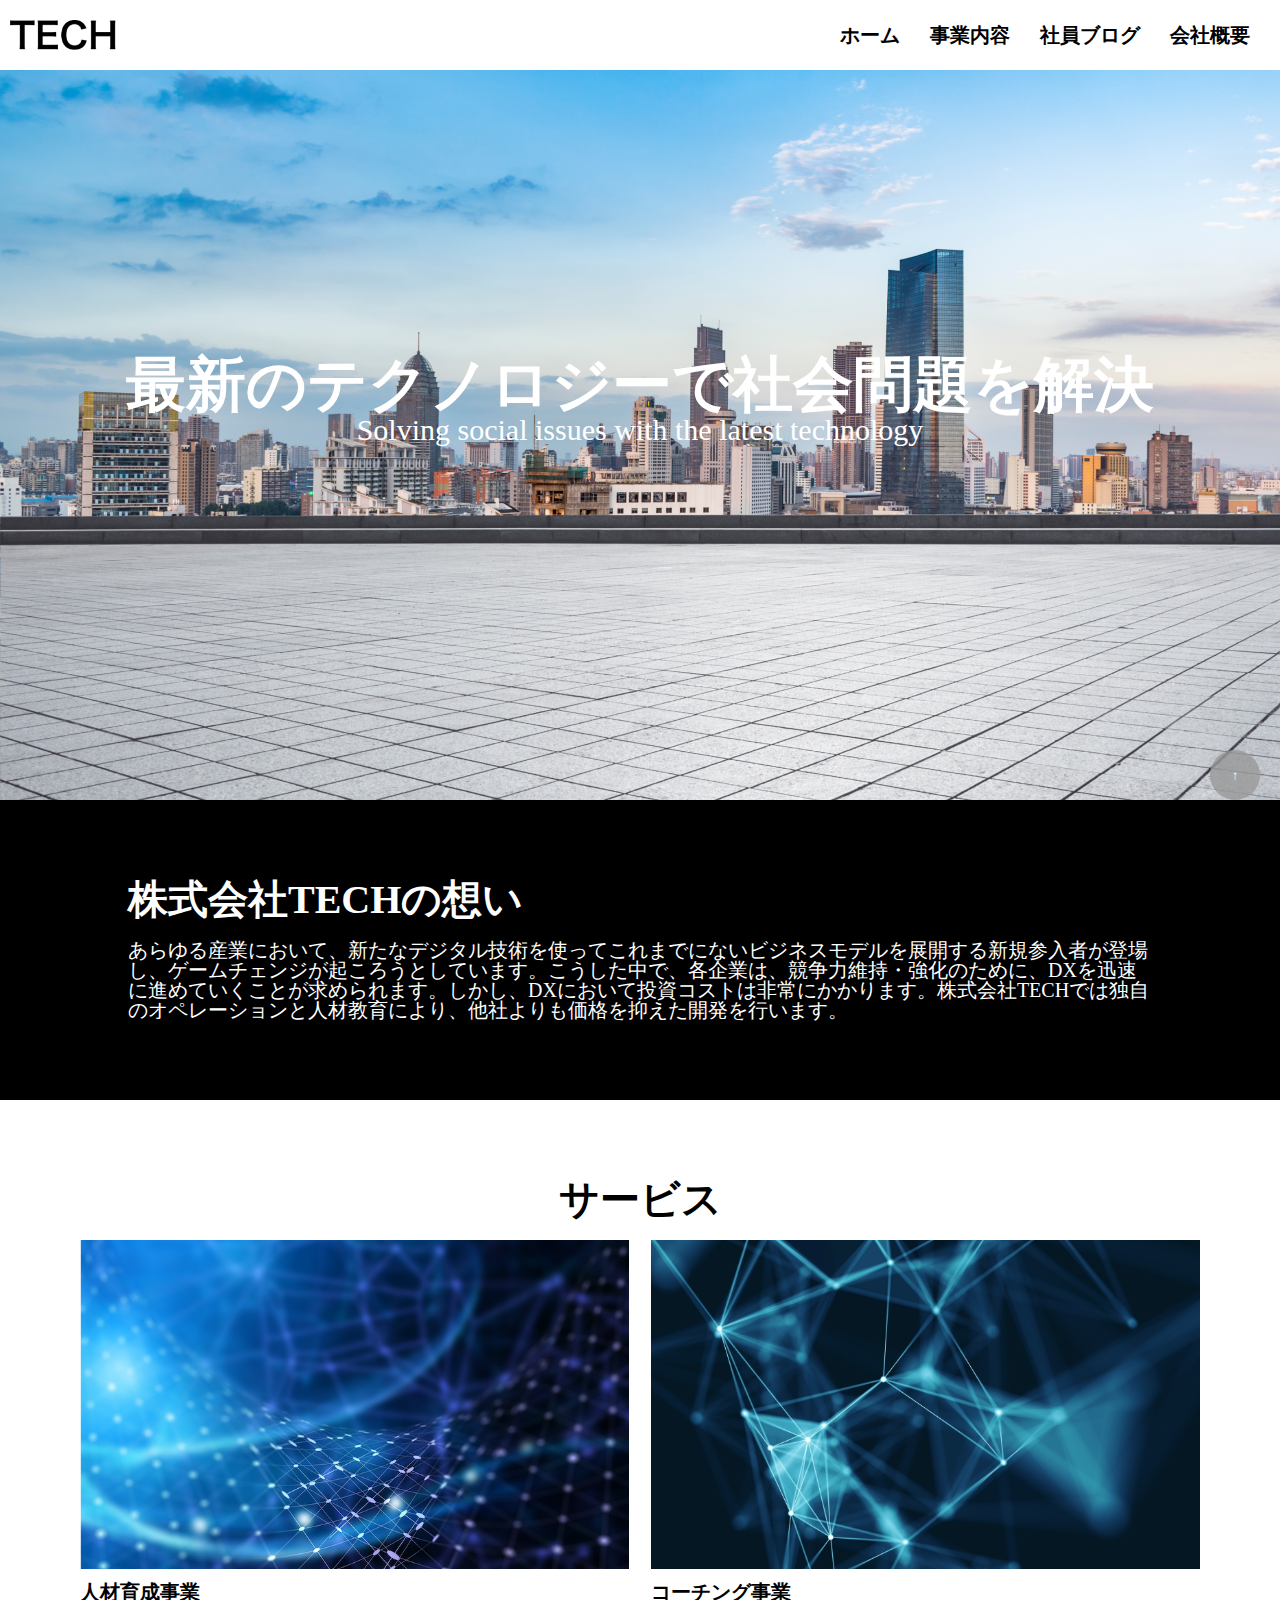
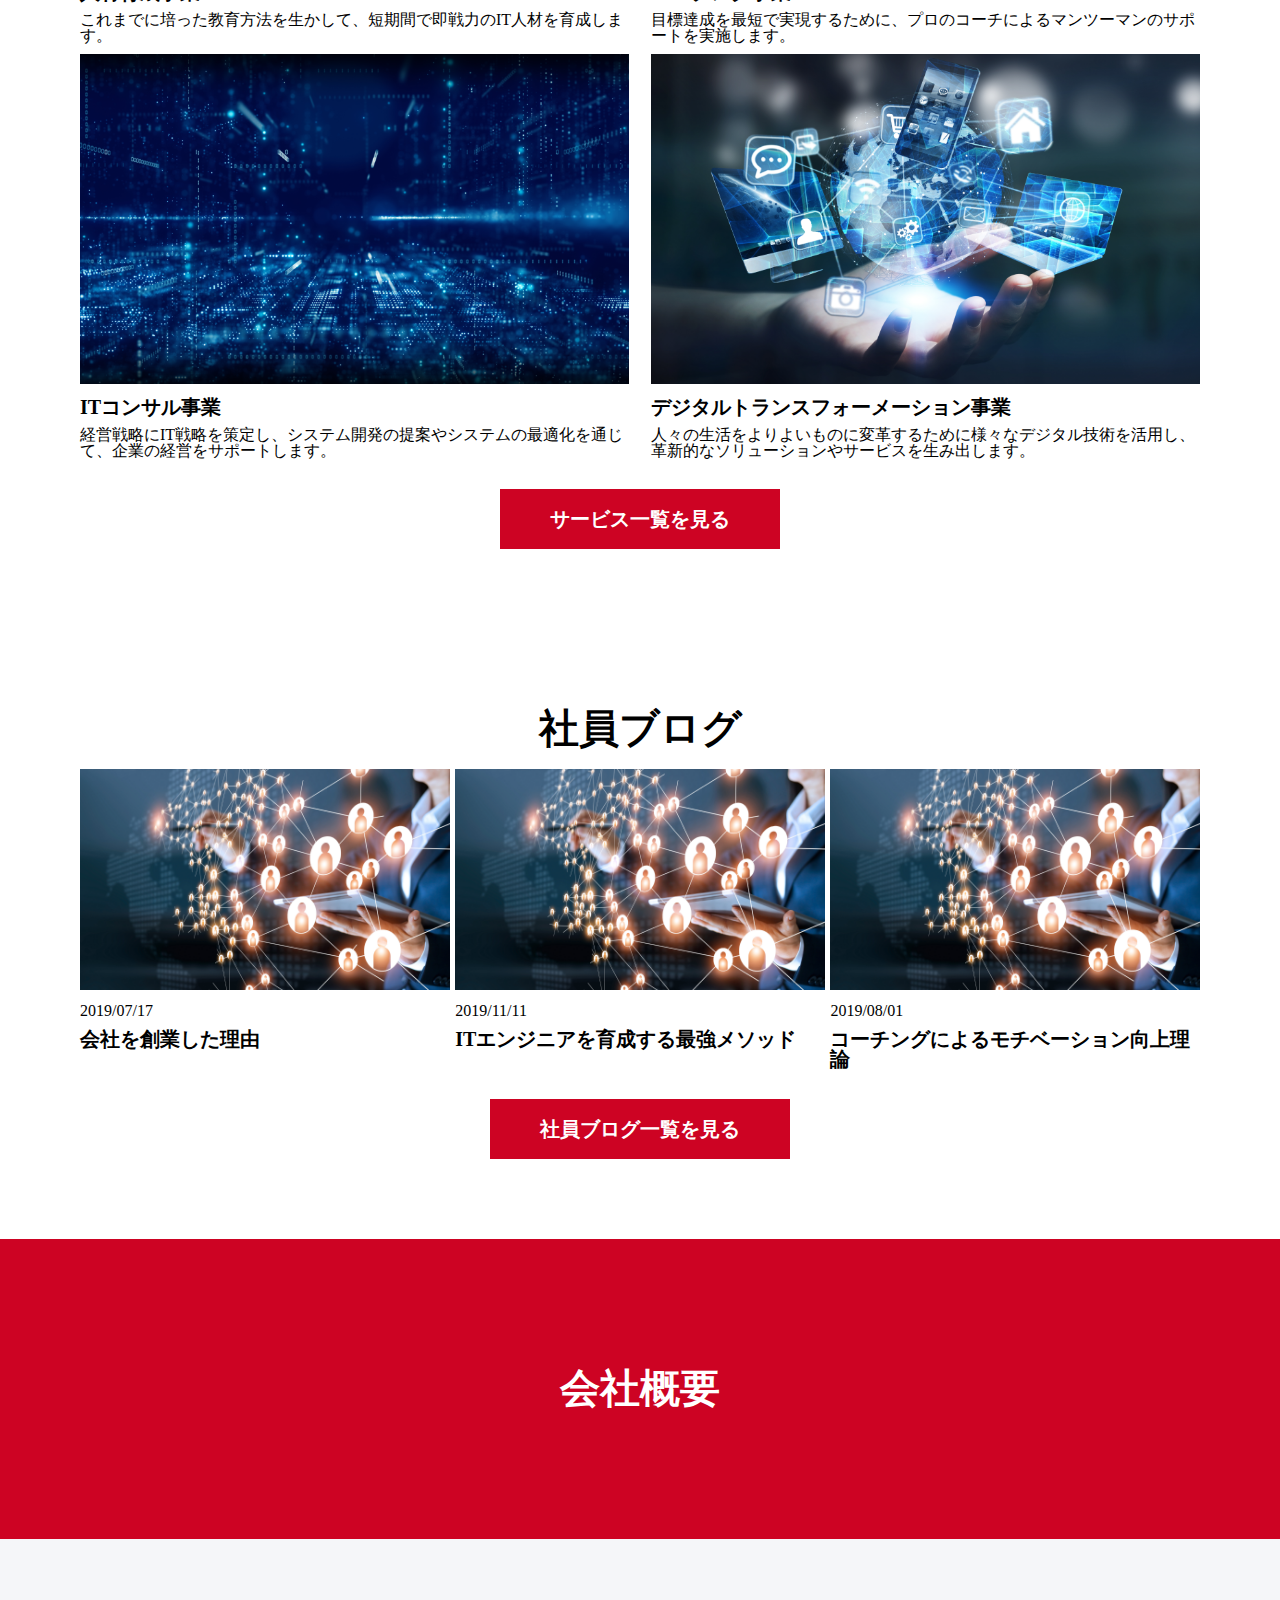
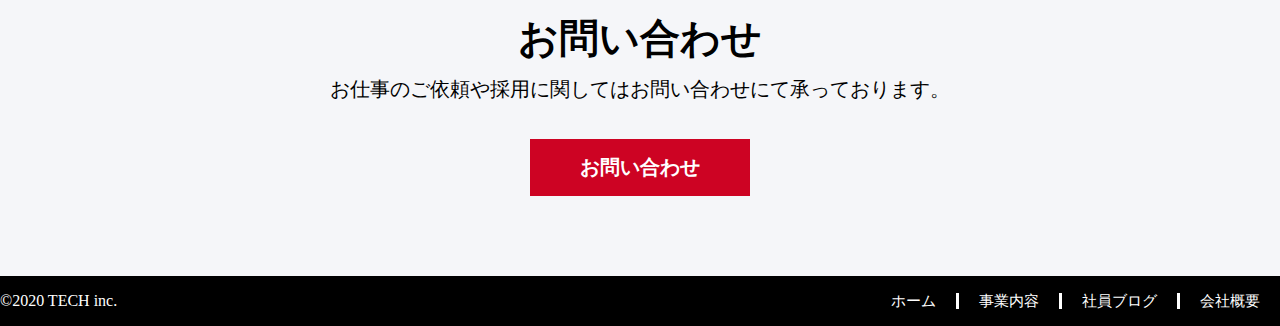
<file: 20221022tamada/index.html>
<!DOCTYPE html>
<html lang="ja">
  <head>
    <meta charset="UTF-8" />
    <meta name="viewport" content="width=device-width, initial-scale=1.0" />
    <title>【JavaScript】演習問題 コーポレートサイト</title>
    <link rel="stylesheet" href="css/reset.css" />
    <link rel="stylesheet" href="css/style_common.css" />
    <link rel="stylesheet" href="css/style_index.css" />
  </head>
  <body>
    <div class="container">
      <header class="header">
        <div class="header__area">
          <img src="./img/logo.png" alt="" class="header__image" />
          <ul class="header__nav">
            <li class="header__nav-link">
              <a href="index.html" class="header__nav-anchor">ホーム</a>
            </li>
            <li class="header__nav-link">
              <a href="./html/service.html" class="header__nav-anchor">事業内容</a>
            </li>
            <li class="header__nav-link">
              <a href="./html/blog.html" class="header__nav-anchor">社員ブログ</a>
            </li>
            <li class="header__nav-link">
              <a href="./html/company.html" class="header__nav-anchor">会社概要</a>
            </li>
          </ul>
          <div class="header__drawer" id="drawerNav">
            <ul class="header__drawer__nav">
              <li class="header__drawer__nav-link">
                <a href="index.html" class="header__drawer__nav-anchor">ホーム</a>
              </li>
              <li class="header__drawer__nav-link">
                <a href="./html/service.html" class="header__drawer__nav-anchor">事業内容</a>
              </li>
              <li class="header__drawer__nav-link">
                <a href="./html/blog.html" class="header__drawer__nav-anchor">社員ブログ</a>
              </li>
              <li class="header__drawer__nav-link">
                <a href="./html/company.html" class="header__drawer__nav-anchor">会社概要</a>
              </li>
            </ul>
          </div>
          <div class="menu" id="menu">
            <span class="menu__line--top"></span>
            <span class="menu__line--middle"></span>
            <span class="menu__line--bottom"></span>
          </div>
          <button class="scroll-top" id="scrollTopButton">↑</button>
        </div>
      </header>
      <main class="main">
        <div class="top">
          <div class="top__text-area">
            <h1 class="top__text-area__title-ja">最新のテクノロジーで社会問題を解決</h1>
            <p class="top__text-area__title-en">Solving social issues with the latest technology</p>
          </div>
        </div>
        <div class="comment">
          <div class="comment__text-area">
            <h2 class="comment__text-area__subject">株式会社TECHの想い</h2>
            <p class="comment__text-area__text">
              あらゆる産業において、新たなデジタル技術を使ってこれまでにないビジネスモデルを展開する新規参入者が登場し、ゲームチェンジが起ころうとしています。こうした中で、各企業は、競争力維持・強化のために、DXを迅速に進めていくことが求められます。しかし、DXにおいて投資コストは非常にかかります。株式会社TECHでは独自のオペレーションと人材教育により、他社よりも価格を抑えた開発を行います。
            </p>
          </div>
        </div>
        <div class="service">
          <h2 class="service__title">サービス</h2>
          <div class="service__area">
            <div class="service__area__card">
              <img src="./img/service1.png" alt="" class="service-image" />
              <div class="service-text-area">
                <h3 class="service-text-area__subject">人材育成事業</h3>
                <p class="service-text-area__text">これまでに培った教育方法を生かして、短期間で即戦力のIT人材を育成します。</p>
              </div>
            </div>
            <div class="service__area__card">
              <img src="./img/service2.png" alt="" class="service-image" />
              <div class="service-text-area">
                <h3 class="service-text-area__subject">コーチング事業</h3>
                <p class="service-text-area__text">目標達成を最短で実現するために、プロのコーチによるマンツーマンのサポートを実施します。</p>
              </div>
            </div>
            <div class="service__area__card">
              <img src="./img/service3.png" alt="" class="service-image" />
              <div class="service-text-area">
                <h3 class="service-text-area__subject">ITコンサル事業</h3>
                <p class="service-text-area__text">経営戦略にIT戦略を策定し、システム開発の提案やシステムの最適化を通じて、企業の経営をサポートします。</p>
              </div>
            </div>
            <div class="service__area__card">
              <img src="./img/service4.png" alt="" class="service-image" />
              <div class="service-text-area">
                <h3 class="service-text-area__subject">デジタルトランスフォーメーション事業</h3>
                <p class="service-text-area__text">人々の生活をよりよいものに変革するために様々なデジタル技術を活用し、革新的なソリューションやサービスを生み出します。</p>
              </div>
            </div>
          </div>
          <a href="./html/service.html" class="service__button">サービス一覧を見る</a>
        </div>
        <div class="blog">
          <h2 class="blog__title">社員ブログ</h2>
          <div class="blog__area">
            <a href="#" class="blog__area__card">
              <img src="./img/blog.png" alt="" class="blog-image" />
              <div class="blog-text-area">
                <h4 class="blog-text-area__date">2019/07/17</h4>
                <h3 class="blog-text-area__subject">会社を創業した理由</h3>
              </div>
            </a>
            <a href="#" class="blog__area__card">
              <img src="./img/blog.png" alt="" class="blog-image" />
              <div class="blog-text-area">
                <h4 class="blog-text-area__date">2019/11/11</h4>
                <h3 class="blog-text-area__subject">ITエンジニアを育成する最強メソッド</h3>
              </div>
            </a>
            <a href="#" class="blog__area__card">
              <img src="./img/blog.png" alt="" class="blog-image" />
              <div class="blog-text-area">
                <h4 class="blog-text-area__date">2019/08/01</h4>
                <h3 class="blog-text-area__subject">コーチングによるモチベーション向上理論</h3>
              </div>
            </a>
          </div>
          <a href="./html/blog.html" class="blog__button">社員ブログ一覧を見る</a>
        </div>
        <a href="./html/company.html" class="company">
          <h2 class="company__title">会社概要</h2>
        </a>
        <div class="inquire">
          <div class="inquire__area">
            <h2 class="inquire__area__title">お問い合わせ</h2>
            <p class="inquire__area__text">お仕事のご依頼や採用に関してはお問い合わせにて承っております。</p>
            <input type="button" id="openInquireBtn" value="お問い合わせ" class="inquire__button" />
            <div id="modal" class="modal">
              <div class="modal__container">
                <div class="modal__container-inner">
                  <div class="modal-block--right">
                    <input type="button" id="closeInquireBtn" class="modal-inquire-close-button" value="×" />
                  </div>
                  <h2 class="modal-title">お問い合わせ</h2>
                  <form action="detail.html" method="post">
                    <div class="modal-block">
                      <label class="modal-inquire-label" for="company">会社名</label>
                      <input type="text" name="company" class="modal-inquire-text" id="company" />
                    </div>
                    <div class="modal-block">
                      <label class="modal-inquire-label required" for="name">名前</label>
                      <input type="text" name="name" class="modal-inquire-text" id="name" required />
                    </div>
                    <div class="modal-block">
                      <label class="modal-inquire-label required" for="email">メールアドレス</label>
                      <input type="email" name="email" class="modal-inquire-text" id="email" required />
                    </div>
                    <div class="modal-block">
                      <label class="modal-inquire-label required" for="text">内容</label>
                      <textarea name="text" cols="30" rows="10" class="modal-inquire-text" id="text" required> </textarea>
                    </div>
                    <input type="submit" value="お申し込み" class="modal-inquire-submit" />
                  </form>
                </div>
              </div>
            </div>
          </div>
        </div>
      </main>
      <footer class="fotter">
        <small class="copyright">&copy;2020 TECH inc.</small>
        <ul class="fotter__nav">
          <li class="fotter__nav-link">
            <a href="index.html" class="fotter__nav-anchor">ホーム</a>
          </li>
          <li class="fotter__nav-link">
            <a href="./html/service.html" class="fotter__nav-anchor">事業内容</a>
          </li>
          <li class="fotter__nav-link">
            <a href="./html/blog.html" class="fotter__nav-anchor">社員ブログ</a>
          </li>
          <li class="fotter__nav-link">
            <a href="./html/company.html" class="fotter__nav-anchor">会社概要</a>
          </li>
        </ul>
      </footer>
    </div>
    <script src="./js/main.js"></script>
  </body>
</html>
</file>
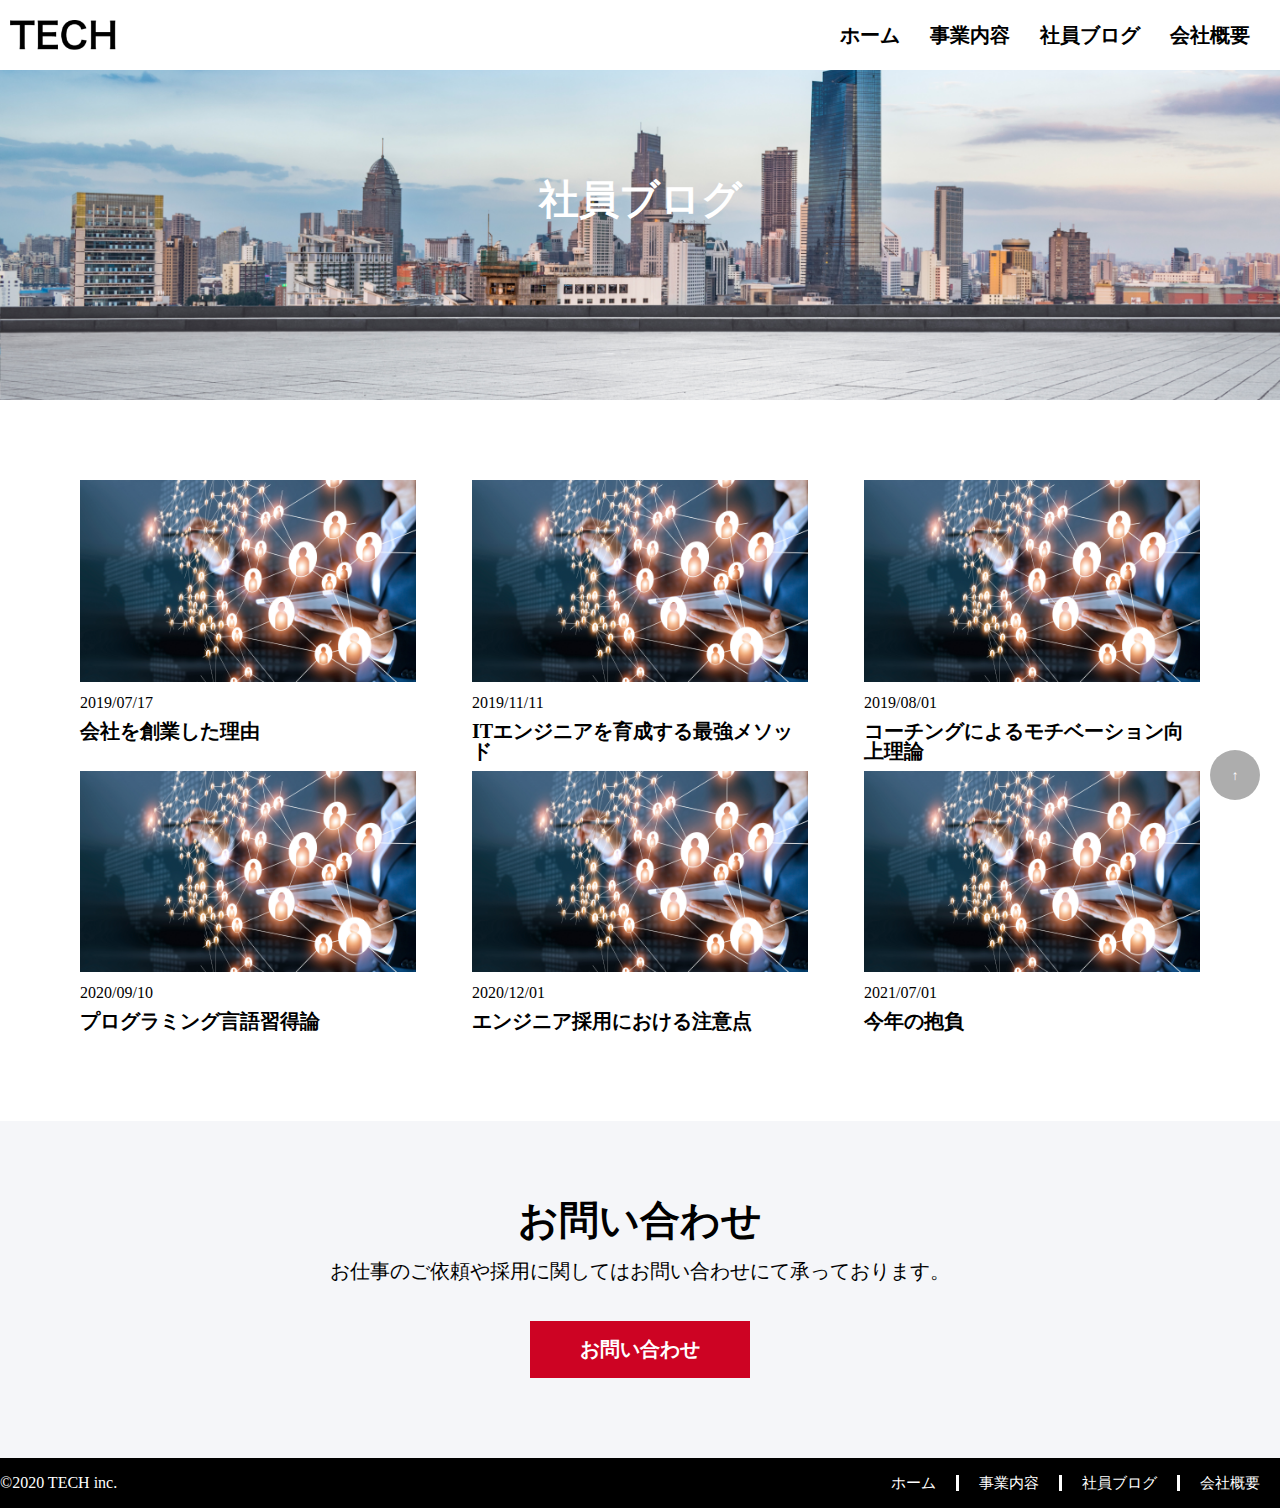
<file: 20221022tamada/html/blog.html>
<!DOCTYPE html>
<html lang="ja">
  <head>
    <meta charset="UTF-8" />
    <meta name="viewport" content="width=device-width, initial-scale=1.0" />
    <title>【JavaScript】演習問題 コーポレートサイト</title>
    <link rel="stylesheet" href="../css/reset.css" />
    <link rel="stylesheet" href="../css/style_common.css" />
    <link rel="stylesheet" href="../css/style_blog.css" />
  </head>
  <body>
    <div class="container">
      <header class="header">
        <div class="header__area">
          <img src="../img/logo.png" alt="" class="header__image" />
          <ul class="header__nav">
            <li class="header__nav-link">
              <a href="../index.html" class="header__nav-anchor">ホーム</a>
            </li>
            <li class="header__nav-link">
              <a href="./service.html" class="header__nav-anchor">事業内容</a>
            </li>
            <li class="header__nav-link">
              <a href="./blog.html" class="header__nav-anchor">社員ブログ</a>
            </li>
            <li class="header__nav-link">
              <a href="./company.html" class="header__nav-anchor">会社概要</a>
            </li>
          </ul>
          <div class="header__drawer" id="drawerNav">
            <ul class="header__drawer__nav">
              <li class="header__drawer__nav-link">
                <a href="../index.html" class="header__drawer__nav-anchor">ホーム</a>
              </li>
              <li class="header__drawer__nav-link">
                <a href="./service.html" class="header__drawer__nav-anchor">事業内容</a>
              </li>
              <li class="header__drawer__nav-link">
                <a href="./blog.html" class="header__drawer__nav-anchor">社員ブログ</a>
              </li>
              <li class="header__drawer__nav-link">
                <a href="./company.html" class="header__drawer__nav-anchor">会社概要</a>
              </li>
            </ul>
          </div>
          <div class="menu" id="menu">
            <span class="menu__line--top"></span>
            <span class="menu__line--middle"></span>
            <span class="menu__line--bottom"></span>
          </div>
        </div>
        <button class="scroll-top" id="scrollTopButton">↑</button>
      </header>
      <main class="main">
        <div class="top">
          <div class="top__text-area">
            <h1 class="top__text-area__title">社員ブログ</h1>
          </div>
        </div>
        <div class="blog">
          <a href="#" class="blog__card">
            <img src="../img/blog.png" alt="" class="blog-image" />
            <div class="blog-text-area">
              <h4 class="blog-text-area__date">2019/07/17</h4>
              <h3 class="blog-text-area__subject">会社を創業した理由</h3>
            </div>
          </a>
          <a href="#" class="blog__card">
            <img src="../img/blog.png" alt="" class="blog-image" />
            <div class="blog-text-area">
              <h4 class="blog-text-area__date">2019/11/11</h4>
              <h3 class="blog-text-area__subject">ITエンジニアを育成する最強メソッド</h3>
            </div>
          </a>
          <a href="#" class="blog__card">
            <img src="../img/blog.png" alt="" class="blog-image" />
            <div class="blog-text-area">
              <h4 class="blog-text-area__date">2019/08/01</h4>
              <h3 class="blog-text-area__subject">コーチングによるモチベーション向上理論</h3>
            </div>
          </a>
          <a href="#" class="blog__card">
            <img src="../img/blog.png" alt="" class="blog-image" />
            <div class="blog-text-area">
              <h4 class="blog-text-area__date">2020/09/10</h4>
              <h3 class="blog-text-area__subject">プログラミング言語習得論</h3>
            </div>
          </a>
          <a href="#" class="blog__card">
            <img src="../img/blog.png" alt="" class="blog-image" />
            <div class="blog-text-area">
              <h4 class="blog-text-area__date">2020/12/01</h4>
              <h3 class="blog-text-area__subject">エンジニア採用における注意点</h3>
            </div>
          </a>
          <a href="#" class="blog__card">
            <img src="../img/blog.png" alt="" class="blog-image" />
            <div class="blog-text-area">
              <h4 class="blog-text-area__date">2021/07/01</h4>
              <h3 class="blog-text-area__subject">今年の抱負</h3>
            </div>
          </a>
        </div>
        <div class="inquire">
          <div class="inquire__area">
            <h2 class="inquire__area__title">お問い合わせ</h2>
            <p class="inquire__area__text">お仕事のご依頼や採用に関してはお問い合わせにて承っております。</p>
            <input type="button" id="openInquireBtn" value="お問い合わせ" class="inquire__button" />
            <div id="modal" class="modal">
              <div class="modal__container">
                <div class="modal__container-inner">
                  <div class="modal-block--right">
                    <input type="button" id="closeInquireBtn" class="modal-inquire-close-button" value="×" />
                  </div>
                  <h2 class="modal-title">お問い合わせ</h2>
                  <form action="detail.html" method="post">
                    <div class="modal-block">
                      <label class="modal-inquire-label" for="company">会社名</label>
                      <input type="text" name="company" class="modal-inquire-text" id="company" />
                    </div>
                    <div class="modal-block">
                      <label class="modal-inquire-label required" for="name">名前</label>
                      <input type="text" name="name" class="modal-inquire-text" id="name" required />
                    </div>
                    <div class="modal-block">
                      <label class="modal-inquire-label required" for="email">メールアドレス</label>
                      <input type="email" name="email" class="modal-inquire-text" id="email" required />
                    </div>
                    <div class="modal-block">
                      <label class="modal-inquire-label required" for="text">内容</label>
                      <textarea name="text" cols="30" rows="10" class="modal-inquire-text" id="text" required> </textarea>
                    </div>
                    <input type="submit" value="お申し込み" class="modal-inquire-submit" />
                  </form>
                </div>
              </div>
            </div>
          </div>
        </div>
      </main>
      <footer class="fotter">
        <small class="copyright">&copy;2020 TECH inc.</small>
        <ul class="fotter__nav">
          <li class="fotter__nav-link">
            <a href="../index.html" class="fotter__nav-anchor">ホーム</a>
          </li>
          <li class="fotter__nav-link">
            <a href="./service.html" class="fotter__nav-anchor">事業内容</a>
          </li>
          <li class="fotter__nav-link">
            <a href="./blog.html" class="fotter__nav-anchor">社員ブログ</a>
          </li>
          <li class="fotter__nav-link">
            <a href="./company.html" class="fotter__nav-anchor">会社概要</a>
          </li>
        </ul>
      </footer>
    </div>
    <script src="../js/main.js"></script>
  </body>
</html>
</file>
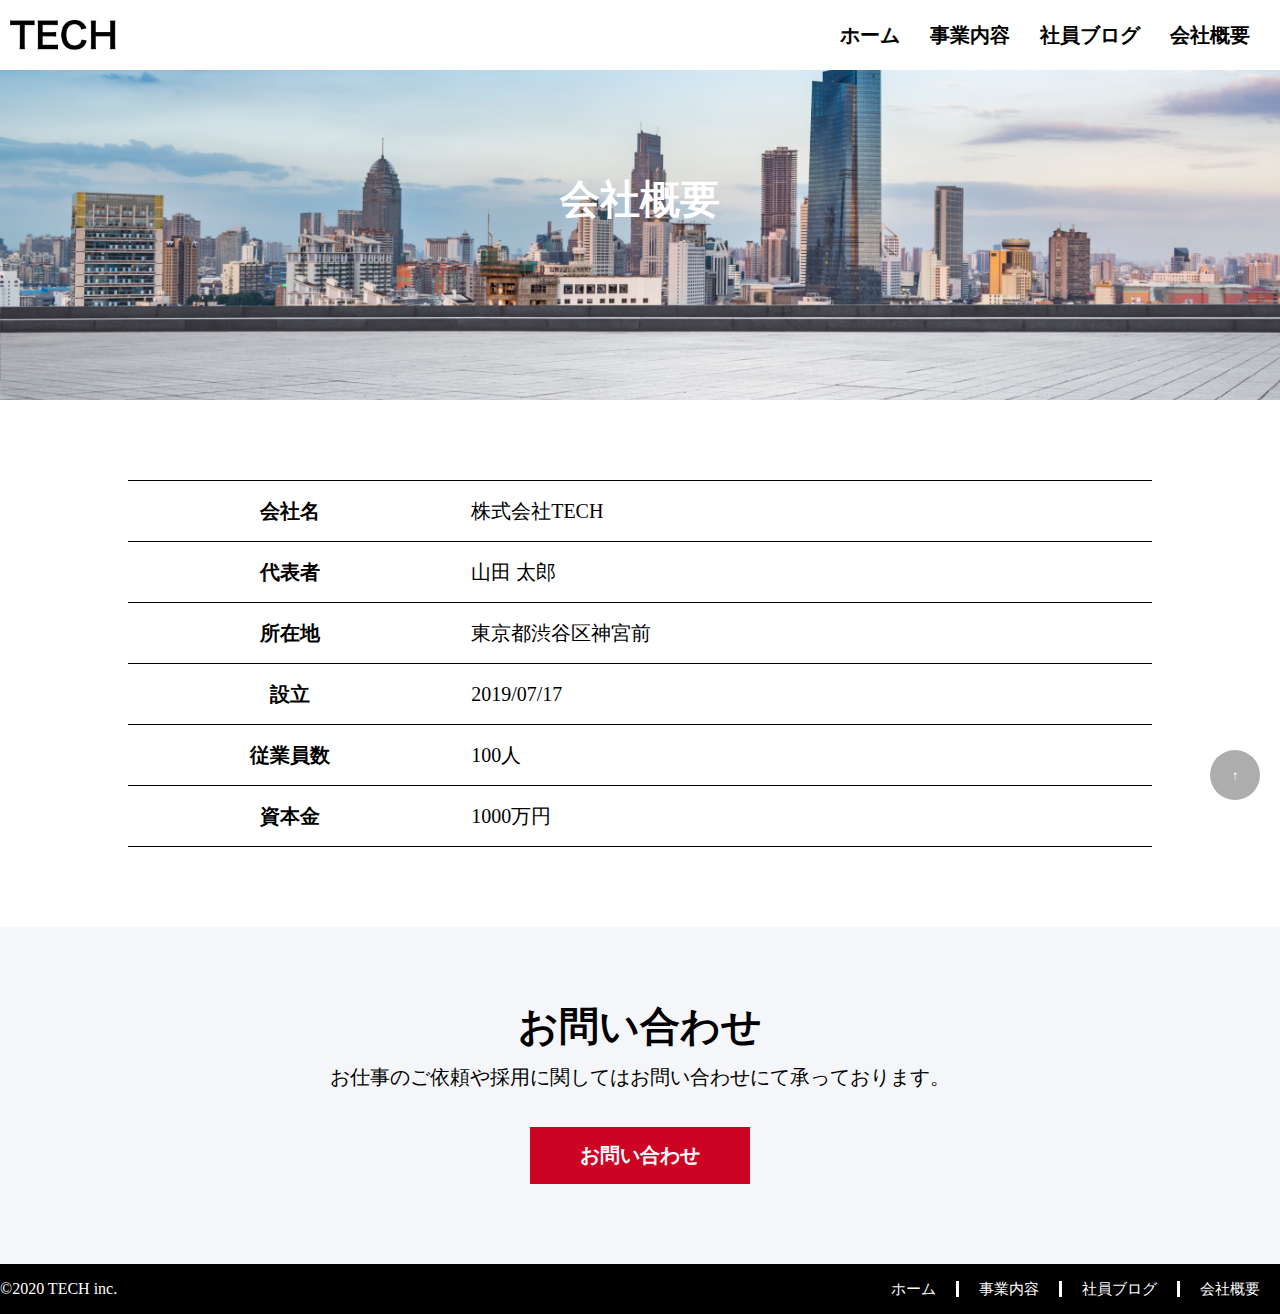
<file: 20221022tamada/html/company.html>
<!DOCTYPE html>
<html lang="ja">
  <head>
    <meta charset="UTF-8" />
    <meta name="viewport" content="width=device-width, initial-scale=1.0" />
    <title>【JavaScript】演習問題 コーポレートサイト</title>
    <link rel="stylesheet" href="../css/reset.css" />
    <link rel="stylesheet" href="../css/style_common.css" />
    <link rel="stylesheet" href="../css/style_company.css" />
  </head>
  <body>
    <div class="container">
      <header class="header">
        <div class="header__area">
          <img src="../img/logo.png" alt="" class="header__image" />
          <ul class="header__nav">
            <li class="header__nav-link">
              <a href="../index.html" class="header__nav-anchor">ホーム</a>
            </li>
            <li class="header__nav-link">
              <a href="./service.html" class="header__nav-anchor">事業内容</a>
            </li>
            <li class="header__nav-link">
              <a href="./blog.html" class="header__nav-anchor">社員ブログ</a>
            </li>
            <li class="header__nav-link">
              <a href="./company.html" class="header__nav-anchor">会社概要</a>
            </li>
          </ul>
          <div class="header__drawer" id="drawerNav">
            <ul class="header__drawer__nav">
              <li class="header__drawer__nav-link">
                <a href="../index.html" class="header__drawer__nav-anchor">ホーム</a>
              </li>
              <li class="header__drawer__nav-link">
                <a href="./service.html" class="header__drawer__nav-anchor">事業内容</a>
              </li>
              <li class="header__drawer__nav-link">
                <a href="./blog.html" class="header__drawer__nav-anchor">社員ブログ</a>
              </li>
              <li class="header__drawer__nav-link">
                <a href="./company.html" class="header__drawer__nav-anchor">会社概要</a>
              </li>
            </ul>
          </div>
          <div class="menu" id="menu">
            <span class="menu__line--top"></span>
            <span class="menu__line--middle"></span>
            <span class="menu__line--bottom"></span>
          </div>
        </div>
      </header>
      <main class="main">
        <div class="top">
          <div class="top__text-area">
            <h1 class="top__text-area__title">会社概要</h1>
          </div>
        </div>
        <div class="company">
          <ul class="company__list">
            <li class="company__item">
              <div class="company__hed">会社名</div>
              <div class="company__data">株式会社TECH</div>
            </li>
            <li class="company__item">
              <div class="company__hed">代表者</div>
              <div class="company__data">山田 太郎</div>
            </li>
            <li class="company__item">
              <div class="company__hed">所在地</div>
              <div class="company__data">東京都渋谷区神宮前</div>
            </li>
            <li class="company__item">
              <div class="company__hed">設立</div>
              <div class="company__data">2019/07/17</div>
            </li>
            <li class="company__item">
              <div class="company__hed">従業員数</div>
              <div class="company__data">100人</div>
            </li>

            <li class="company__item">
              <div class="company__hed">資本金</div>
              <div class="company__data">1000万円</div>
            </li>
          </ul>
        </div>

        <div class="inquire">
          <div class="inquire__area">
            <h2 class="inquire__area__title">お問い合わせ</h2>
            <p class="inquire__area__text">お仕事のご依頼や採用に関してはお問い合わせにて承っております。</p>
            <input type="button" id="openInquireBtn" value="お問い合わせ" class="inquire__button" />
            <div id="modal" class="modal">
              <div class="modal__container">
                <div class="modal__container-inner">
                  <div class="modal-block--right">
                    <input type="button" id="closeInquireBtn" class="modal-inquire-close-button" value="×" />
                  </div>
                  <h2 class="modal-title">お問い合わせ</h2>
                  <form action="detail.html" method="post">
                    <div class="modal-block">
                      <label class="modal-inquire-label" for="company">会社名</label>
                      <input type="text" name="company" class="modal-inquire-text" id="company" />
                    </div>
                    <div class="modal-block">
                      <label class="modal-inquire-label required" for="name">名前</label>
                      <input type="text" name="name" class="modal-inquire-text" id="name" required />
                    </div>
                    <div class="modal-block">
                      <label class="modal-inquire-label required" for="email">メールアドレス</label>
                      <input type="email" name="email" class="modal-inquire-text" id="email" required />
                    </div>
                    <div class="modal-block">
                      <label class="modal-inquire-label required" for="text">内容</label>
                      <textarea name="text" cols="30" rows="10" class="modal-inquire-text" id="text" required> </textarea>
                    </div>
                    <input type="submit" value="お申し込み" class="modal-inquire-submit" />
                  </form>
                </div>
              </div>
            </div>
          </div>
        </div>
        <button class="scroll-top" id="scrollTopButton">↑</button>
      </main>
      <footer class="fotter">
        <small class="copyright">&copy;2020 TECH inc.</small>
        <ul class="fotter__nav">
          <li class="fotter__nav-link">
            <a href="../index.html" class="fotter__nav-anchor">ホーム</a>
          </li>
          <li class="fotter__nav-link">
            <a href="./service.html" class="fotter__nav-anchor">事業内容</a>
          </li>
          <li class="fotter__nav-link">
            <a href="./blog.html" class="fotter__nav-anchor">社員ブログ</a>
          </li>
          <li class="fotter__nav-link">
            <a href="./company.html" class="fotter__nav-anchor">会社概要</a>
          </li>
        </ul>
      </footer>
    </div>
    <script src="../js/main.js"></script>
  </body>
</html>
</file>
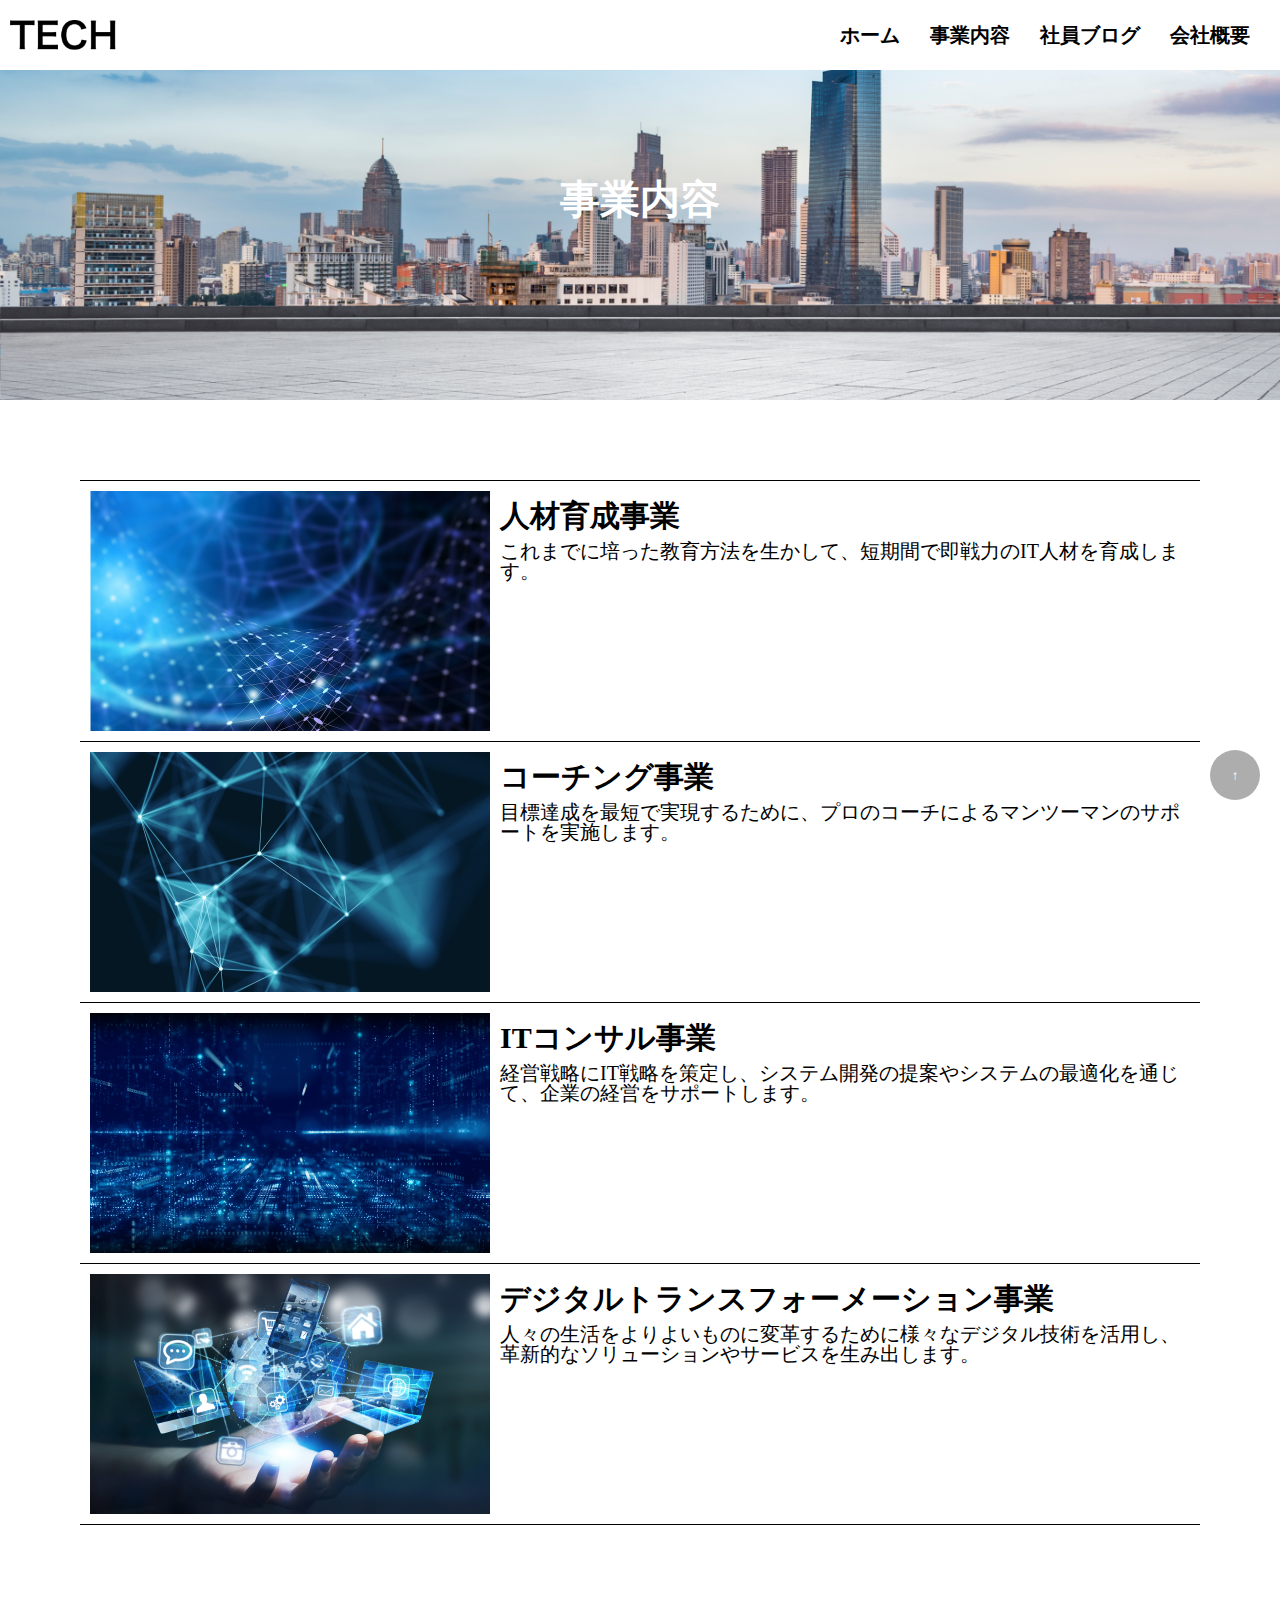
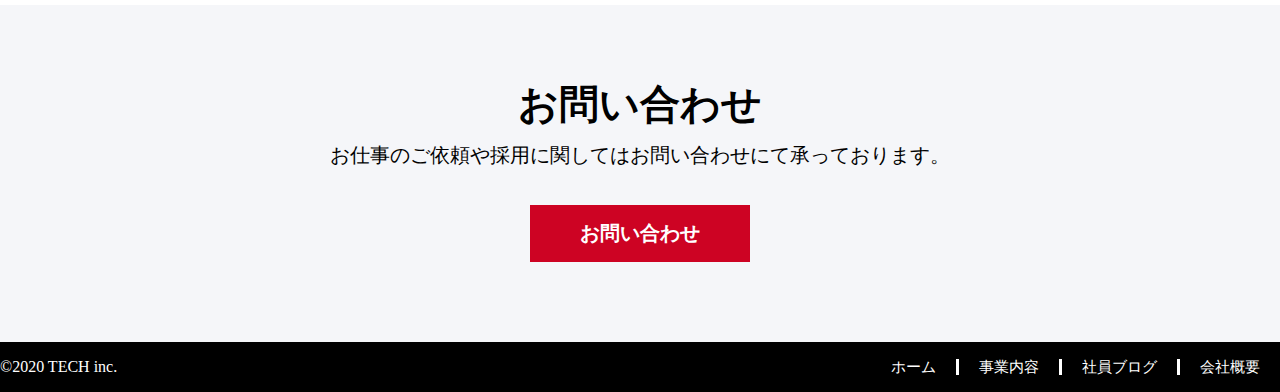
<file: 20221022tamada/html/service.html>
<!DOCTYPE html>
<html lang="ja">
  <head>
    <meta charset="UTF-8" />
    <meta name="viewport" content="width=device-width, initial-scale=1.0" />
    <title>【JavaScript】演習問題 コーポレートサイト</title>
    <link rel="stylesheet" href="../css/reset.css" />
    <link rel="stylesheet" href="../css/style_common.css" />
    <link rel="stylesheet" href="../css/style_service.css" />
  </head>
  <body>
    <div class="container">
      <header class="header">
        <div class="header__area">
          <img src="../img/logo.png" alt="" class="header__image" />
          <ul class="header__nav">
            <li class="header__nav-link">
              <a href="../index.html" class="header__nav-anchor">ホーム</a>
            </li>
            <li class="header__nav-link">
              <a href="./service.html" class="header__nav-anchor">事業内容</a>
            </li>
            <li class="header__nav-link">
              <a href="./blog.html" class="header__nav-anchor">社員ブログ</a>
            </li>
            <li class="header__nav-link">
              <a href="./company.html" class="header__nav-anchor">会社概要</a>
            </li>
          </ul>
          <div class="header__drawer" id="drawerNav">
            <ul class="header__drawer__nav">
              <li class="header__drawer__nav-link">
                <a href="../index.html" class="header__drawer__nav-anchor">ホーム</a>
              </li>
              <li class="header__drawer__nav-link">
                <a href=".service.html" class="header__drawer__nav-anchor">事業内容</a>
              </li>
              <li class="header__drawer__nav-link">
                <a href="./blog.html" class="header__drawer__nav-anchor">社員ブログ</a>
              </li>
              <li class="header__drawer__nav-link">
                <a href="./company.html" class="header__drawer__nav-anchor">会社概要</a>
              </li>
            </ul>
          </div>
          <div class="menu" id="menu">
            <span class="menu__line--top"></span>
            <span class="menu__line--middle"></span>
            <span class="menu__line--bottom"></span>
          </div>
        </div>
      </header>
      <main class="main">
        <div class="top">
          <div class="top__text-area">
            <h1 class="top__text-area__title">事業内容</h1>
          </div>
        </div>
        <div class="service">
          <div class="service__card">
            <img src="../img/service1.png" alt="" class="service-image" />
            <div class="service__card__text-area">
              <h3 class="service-subject">人材育成事業</h3>
              <p class="service-text">これまでに培った教育方法を生かして、短期間で即戦力のIT人材を育成します。</p>
            </div>
          </div>
          <div class="service__card">
            <img src="../img/service2.png" alt="" class="service-image" />
            <div class="service__card__text-area">
              <h3 class="service-subject">コーチング事業</h3>
              <p class="service-text">目標達成を最短で実現するために、プロのコーチによるマンツーマンのサポートを実施します。</p>
            </div>
          </div>
          <div class="service__card">
            <img src="../img/service3.png" alt="" class="service-image" />
            <div class="service__card__text-area">
              <h3 class="service-subject">ITコンサル事業</h3>
              <p class="service-text">経営戦略にIT戦略を策定し、システム開発の提案やシステムの最適化を通じて、企業の経営をサポートします。</p>
            </div>
          </div>
          <div class="service__card">
            <img src="../img/service4.png" alt="" class="service-image" />
            <div class="service__card__text-area">
              <h3 class="service-subject">デジタルトランスフォーメーション事業</h3>
              <p class="service-text">人々の生活をよりよいものに変革するために様々なデジタル技術を活用し、革新的なソリューションやサービスを生み出します。</p>
            </div>
          </div>
        </div>
        <div class="inquire">
          <div class="inquire__area">
            <h2 class="inquire__area__title">お問い合わせ</h2>
            <p class="inquire__area__text">お仕事のご依頼や採用に関してはお問い合わせにて承っております。</p>
            <input type="button" id="openInquireBtn" value="お問い合わせ" class="inquire__button" />
            <div id="modal" class="modal">
              <div class="modal__container">
                <div class="modal__container-inner">
                  <div class="modal-block--right">
                    <input type="button" id="closeInquireBtn" class="modal-inquire-close-button" value="×" />
                  </div>
                  <h2 class="modal-title">お問い合わせ</h2>
                  <form action="detail.html" method="post">
                    <div class="modal-block">
                      <label class="modal-inquire-label" for="company">会社名</label>
                      <input type="text" name="company" class="modal-inquire-text" id="company" />
                    </div>
                    <div class="modal-block">
                      <label class="modal-inquire-label required" for="name">名前</label>
                      <input type="text" name="name" class="modal-inquire-text" id="name" required />
                    </div>
                    <div class="modal-block">
                      <label class="modal-inquire-label required" for="email">メールアドレス</label>
                      <input type="email" name="email" class="modal-inquire-text" id="email" required />
                    </div>
                    <div class="modal-block">
                      <label class="modal-inquire-label required" for="text">内容</label>
                      <textarea name="text" cols="30" rows="10" class="modal-inquire-text" id="text" required> </textarea>
                    </div>
                    <input type="submit" value="お申し込み" class="modal-inquire-submit" />
                  </form>
                </div>
              </div>
            </div>
          </div>
        </div>
        <button class="scroll-top" id="scrollTopButton">↑</button>
      </main>
      <footer class="fotter">
        <small class="copyright">&copy;2020 TECH inc.</small>
        <ul class="fotter__nav">
          <li class="fotter__nav-link">
            <a href="../index.html" class="fotter__nav-anchor">ホーム</a>
          </li>
          <li class="fotter__nav-link">
            <a href="./service.html" class="fotter__nav-anchor">事業内容</a>
          </li>
          <li class="fotter__nav-link">
            <a href="./blog.html" class="fotter__nav-anchor">社員ブログ</a>
          </li>
          <li class="fotter__nav-link">
            <a href="./company.html" class="fotter__nav-anchor">会社概要</a>
          </li>
        </ul>
      </footer>
    </div>
    <script src="../js/main.js"></script>
  </body>
</html>
</file>
<file: 20221022tamada/css/style_common.css>
.container {
    width: 100%;
}

/* ヘッダー */
.header {
    display: flex;
    justify-content: space-between;
    align-items: center;
    position: fixed;
    width: 100%;
    height: 50px;
    padding: 10px 0;
    background-color: white;
}
.header__area {
    display: flex;
    justify-content: space-between;
    align-items: center;
    position: relative;
    width: 100%;
}
.header__image {
    height: 30px;
    margin-left: 10px;
}
/* ヘッダー_ナビゲーション */
.header__nav {
    display: flex;
    list-style: none;
}
.header__nav-link {
    padding-right: 30px;
}
.header__nav-anchor {
    color: black;
    font-weight: bold;
    font-size: 20px;
    text-decoration: none;
}

/* ヘッダー_ドロワー */
.header__drawer {
    position: absolute;
    top: -20px;
    left: -100vw;
    z-index: 3;
    width: 100vw;
    height: 100vh;
    background: #eeeeee;
    text-align: center;
    transition: .7s;
}
.header__drawer__nav-link {
    margin-top: 40px;
}
.header__drawer__nav-anchor {
    font-size: 20px;
    text-decoration: none;
}
.menu {
    display: inline-block;
    position: relative;
    right: 20px;
    z-index: 4;
    width: 36px;
    height: 32px;
    cursor: pointer;
}
.menu__line--top, .menu__line--middle, .menu__line--bottom {
    display: inline-block;
    position: absolute;
    width: 100%;
    height: 4px;
    background-color: #000000;
    transition: .5s;
}
.menu__line--top {
    top: 0;
}
.menu__line--middle {
    top: 14px;
}
.menu__line--bottom {
    bottom: 0;
}
.menu.open span:nth-of-type(1) {
    top: 14px;
    transform: rotate(45deg);
}
.menu.open span:nth-of-type(2) {
    opacity: 0;
}
.menu.open span:nth-of-type(3) {
    top: 14px;
    transform: rotate(-45deg);
}
.in {
    transform: translateX(100vw);
}
@media screen and (min-width: 769px) {
    .header__drawer {
        display: none;
    }
    .menu {
        display: none;
    }
}
@media screen and (max-width: 768px) {
    .header__nav {
        display: none;
    }
}

/* トップ移動ボタン */
.scroll-top {
    opacity: .8;
    position: fixed;
    right: 20px;
    bottom: 100px;
    z-index: 1;
    width: 50px;
    height: 50px;
    border: none;
    border-radius: 50%;
    background-color: #999999;
    color: #ffffff;
    cursor: pointer;
}

/* 問い合わせ */
.inquire {
    padding: 80px;
    background-color: #f5f6f9;
}
.inquire__area {
    display: flex;
    flex-direction: column;
    justify-content: center;
    align-items: center;
}
.inquire__area__title {
    margin-bottom: 20px;
    font-size: 40px;
}
.inquire__area__text {
    margin-bottom: 20px;
    font-size: 20px;
}
.inquire__button {
    margin-top: 20px;
    padding: 15px 50px;
    border: none;
    background-color: #cd0323;
    color: white;
    font-weight: bold;
    font-size: 20px;
    text-decoration: none;
}

/* 問い合わせ_モーダル */
.modal {
    display: none;
    position: fixed;
    top: 0;
    left: 0;
    width: 100vw;
    height: 100vh;
    background-color: rgba(0, 0, 0, .5);
}
.modal__container {
    display: flex;
    justify-content: center;
    align-items: center;
    height: 100%;
}
.modal__container-inner {
    width: 800px;
    padding: 50px;
    background-color: white;
    text-align: center;
}
.modal-title {
    margin-bottom: 40px;
    font-size: 40px;
}
.modal-block {
    width: 100%;
    margin-bottom: 20px;
    text-align: left;
}
.modal-block--right {
    width: 100%;
    margin-bottom: 20px;
    text-align: right;
}
.modal-inquire-label {
    display: block;
    font-weight: bold;
    font-size: 20px;
}
.required::after {
    color: red;
    content: " *";
}
.modal-inquire-text {
    width: 100%;
    border: solid 1px #cccccc;
    font-size: 20px;
    resize: none;
}
.modal-inquire-submit {
    margin-top: 20px;
    padding: 15px 50px;
    border: none;
    background-color: black;
    color: white;
    font-weight: bold;
    font-size: 20px;
    text-decoration: none;
}
.modal-inquire-close-button {
    width: 30px;
    height: 30px;
    border: none;
    background: #ffffff;
    font-size: 30px;
}

/* フッター */
.fotter {
    display: flex;
    justify-content: space-between;
    align-items: center;
    height: 50px;
    background-color: black;
}
.copyright {
    color: white;
}
.fotter__nav {
    display: flex;
    list-style: none;
}
.fotter__nav-link {
    padding: 0 20px;
}
.fotter__nav-link:not(:last-child) {
    border-right: 3px solid white;
}
.fotter__nav-anchor {
    color: white;
    font-size: 15px;
    text-decoration: none;
}
</file>
<file: 20221022tamada/css/style_index.css>
.container {
  width: 100%;
}

.main {
  width: 100%;
}

.top {
  background-image: url(../img/mv.png);
  background-size: cover;
  background-repeat: no-repeat;
  height: 800px;
  display: flex;
  align-items: center;
  justify-content: center;
}
.top__text-area {
  display: flex;
  flex-direction: column;
  align-items: center;
  justify-content: center;
}
.top__text-area__title-ja {
  font-size: 60px;
  color: white;
}
.top__text-area__title-en {
  font-size: 30px;
  color: white;
}

.comment {
  background-color: black;
  display: flex;
  flex-direction: column;
  align-items: center;
  justify-content: center;
  padding: 80px 0;
}
.comment__text-area {
  width: 80%;
}
.comment__text-area__subject {
  font-size: 40px;
  color: white;
  margin-bottom: 20px;
}
.comment__text-area__text {
  font-size: 20px;
  color: white;
}

.service {
  padding: 80px;
  display: flex;
  flex-direction: column;
  align-items: center;
}
.service__title {
  font-size: 40px;
  margin-bottom: 20px;
}
.service__area {
  display: flex;
  flex-wrap: wrap;
  justify-content: space-between;
}
.service__area__card {
  width: 49%;
}
@media screen and (max-width: 768px) {
  .service__area {
    display: flex;
    flex-direction: column;
    justify-content: space-between;
  }
  .service__area__card {
    width: 100%;
  }
}
.service-image {
  width: 100%;
}
.service-text-area {
  margin: 10px 0;
}
.service-text-area__subject {
  font-weight: bold;
  margin-bottom: 10px;
  font-size: 20px;
}
.service__button {
  background-color: #cd0323;
  color: white;
  text-decoration: none;
  font-weight: bold;
  padding: 20px 50px;
  margin-top: 20px;
  font-size: 20px;
}

.blog {
  padding: 80px;
  display: flex;
  flex-direction: column;
  align-items: center;
}
.blog__title {
  font-size: 40px;
  margin-bottom: 20px;
}
.blog__area {
  display: flex;
  flex-wrap: wrap;
  justify-content: space-between;
}
.blog__area__card {
  width: 33%;
  text-decoration: none;
}
@media screen and (max-width: 768px) {
  .blog__area {
    display: flex;
    flex-direction: column;
    justify-content: space-between;
  }
  .blog__area__card {
    width: 100%;
    text-decoration: none;
  }
}
.blog-image {
  width: 100%;
}
.blog-text-area {
  margin: 10px 0;
}
.blog-text-area__date {
  margin-bottom: 10px;
  font-weight: normal;
  color: black;
}
.blog-text-area__subject {
  font-weight: bold;
  margin-bottom: 10px;
  color: black;
  font-size: 20px;
}
.blog__button {
  background-color: #cd0323;
  color: white;
  text-decoration: none;
  font-weight: bold;
  padding: 20px 50px;
  margin-top: 20px;
  font-size: 20px;
}

.company {
  background-color: #cd0323;
  display: flex;
  align-items: center;
  justify-content: center;
  height: 300px;
  text-decoration: none;
}
.company__title {
  font-size: 40px;
  color: white;
}
</file>
<file: 20221022tamada/css/style_blog.css>
.container {
    width: 100%;
}

.main {
    width: 100%;
}

/* トップ */
.top {
    display: flex;
    justify-content: center;
    align-items: center;
    height: 400px;
    background-image: url(../img/mv.png);
    background-position: center;
    background-size: cover;
    background-repeat: no-repeat;
}
.top__text-area {
    display: flex;
    flex-direction: column;
    justify-content: center;
    align-items: center;
}
.top__text-area__title {
    color: white;
    font-size: 40px;
}

/* ブログ */
.blog {
    display: flex;
    flex-wrap: wrap;
    justify-content: space-between;
    padding: 80px;
}
.blog__card {
    width: 30%;
    text-decoration: none;
}
@media screen and (max-width: 768px) {
    .blog {
        display: flex;
        flex-direction: column;
        justify-content: space-between;
        padding: 10px;
    }
    .blog__card {
        width: 100%;
        margin-bottom: 20px;
        text-decoration: none;
    }
}
.blog-image {
    width: 100%;
}
.blog-text-area {
    margin: 10px 0;
}
.blog-text-area__date {
    margin-bottom: 10px;
    color: black;
    font-weight: normal;
}
.blog-text-area__subject {
    margin-bottom: 10px;
    color: black;
    font-weight: bold;
    font-size: 20px;
}
.blog__button {
    margin-top: 20px;
    padding: 20px 50px;
    background-color: #cd0323;
    color: white;
    font-weight: bold;
    font-size: 20px;
    text-decoration: none;
}
</file>
<file: 20221022tamada/css/style_company.css>
.container {
    width: 100%;
}

.main {
    width: 100%;
}

/* トップ */
.top {
    display: flex;
    justify-content: center;
    align-items: center;
    height: 400px;
    background-image: url(../img/mv.png);
    background-position: center;
    background-size: cover;
    background-repeat: no-repeat;
}
.top__text-area {
    display: flex;
    flex-direction: column;
    justify-content: center;
    align-items: center;
}
.top__text-area__title {
    color: white;
    font-size: 40px;
}

/* 会社概要 */
.company {
    display: flex;
    justify-content: center;
    padding: 80px 0;
    text-align: center;
}
.company__list {
    width: 80%;
}
@media screen and (max-width: 768px) {
    .company__list {
        width: 95%;
    }
}
.company__item {
    display: flex;
    justify-content: center;
    border-top: solid 1px black;
    text-align: center;
}
.company__item:last-child {
    border-bottom: solid 1px black;
}
.company__hed {
    width: 30%;
    padding: 20px;
    font-weight: bold;
    font-size: 20px;
}
.company__data {
    width: 70%;
    padding: 20px;
    font-size: 20px;
    text-align: left;
}
</file>
<file: 20221022tamada/css/style_service.css>
.container {
    width: 100%;
}

.main {
    width: 100%;
}

/* トップ */
.top {
    display: flex;
    justify-content: center;
    align-items: center;
    height: 400px;
    background-image: url(../img/mv.png);
    background-position: center;
    background-size: cover;
    background-repeat: no-repeat;
}
.top__text-area {
    display: flex;
    flex-direction: column;
    justify-content: center;
    align-items: center;
}
.top__text-area__title {
    color: white;
    font-size: 40px;
}

/* サービス */
.service {
    padding: 80px;
}
.service__card {
    display: flex;
    padding: 10px;
    border-top: solid 1px black;
}
.service__card:last-child {
    border-bottom: solid 1px black;
}
.service-image {
    width: 400px;
}
@media screen and (max-width: 768px) {
    .service {
        display: flex;
        flex-direction: column;
        justify-content: space-between;
    }
    .service__card {
        display: flex;
        flex-direction: column;
        width: 100%;
    }
    .service-image {
        width: 100%;
    }
}
.service__card__text-area {
    padding: 10px;
}
.service-subject {
    margin-bottom: 10px;
    font-weight: bold;
    font-size: 30px;
}
.service-text {
    font-size: 20px;
}
</file>
